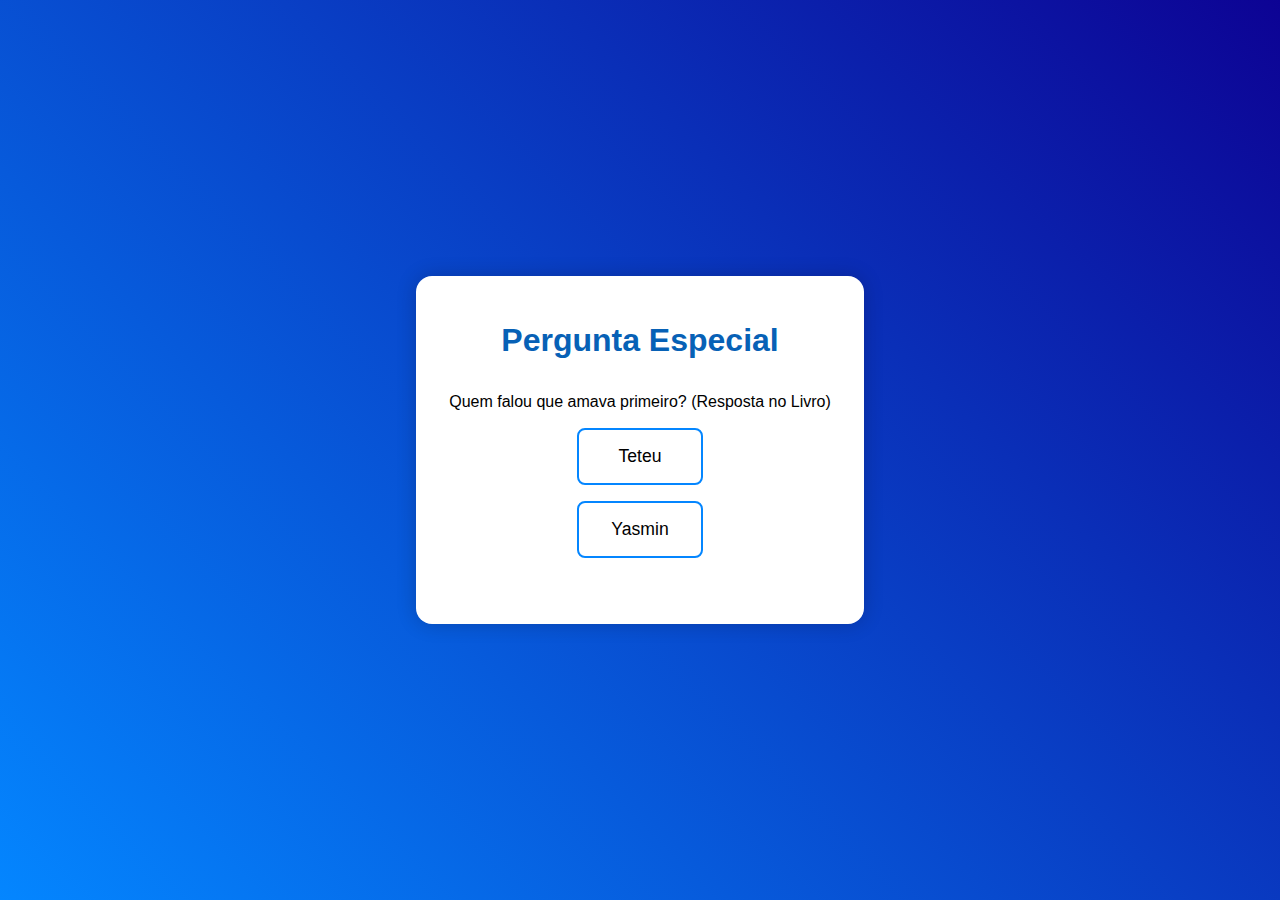
<file: index.html>
<!DOCTYPE html>
<html lang="en">
<head>
    <meta charset="UTF-8">
    <meta http-equiv="X-UA-Compatible" content="IE=edge">
    <meta name="viewport" content="width=device-width, initial-scale=1.0">
    <title>Nossa que cara boiola</title>
    <link rel="stylesheet" href="./style.css">
</head>
<body>
    <style>
        body {
            margin: 0;
            min-height: 100vh;
            display: flex;
            align-items: center;
            justify-content: center;
            background: linear-gradient(45deg, #0486ff, #0d0394);
            font-family: Arial, sans-serif;
        }

        .container {
            background: white;
            padding: 1.5rem;
            border-radius: 1rem;
            box-shadow: 0 0 20px rgba(0,0,0,0.2);
            text-align: center;
            max-width: 90%;
            width: 400px;
            height: 300px;
        }

        h1 {
            color: #0761b6;
            margin-bottom: 1rem;
        }

        .options {
            display: flex;
            flex-direction: column;
            gap: 1rem;
        }

        button {
            padding: 1rem 2rem;
            font-size: 1.1rem;
            border: 2px solid #0486ff;
            border-radius: 0.5rem;
            background: white;
            color: #000000;
            cursor: pointer;
            transition: all 0.3s ease;
        }

        button:hover {
            background: #0486ff;
            color: white;
        }

        #message {
            margin-top: 1rem;
            color: #0486ff;
            font-weight: bold;
            min-height: 1.5rem;
        }
    </style>
    <div class="container">
        <h1>Pergunta Especial</h1>
        <p>Quem falou que amava primeiro?
            (Resposta no Livro)
        </p>
        
        <div class="options">
            <button onclick="checkAnswer('correct')">Teteu</button>
            <button onclick="checkAnswer('wrong')">Yasmin</button>
        </div>
        
        <div id="message"></div>
    </div>
    
    <script>
        function checkAnswer(answer) {
            const message = document.getElementById('message');
            if (answer === 'correct') {
                message.textContent = 'Resposta certa! Redirecionando...';
                setTimeout(() => {
                    window.location.href = 'carta.html';
                }, 1500);
            } else {
                message.textContent = 'errou feio pkrl, vou te dar uma dica';
                setTimeout(() => {
                    window.location.href = 'https://www.youtube.com/watch?v=1Zt6BZ4b21E&pp=ygUpMTAgcGFzc29zIHBhcmEgY29uaGVjZXIgbWFpcyBzZXUgbmFtb3JhZG8%3D';
                }, 1500);
            }
        }
    </script>
</body>
</html>
</file>
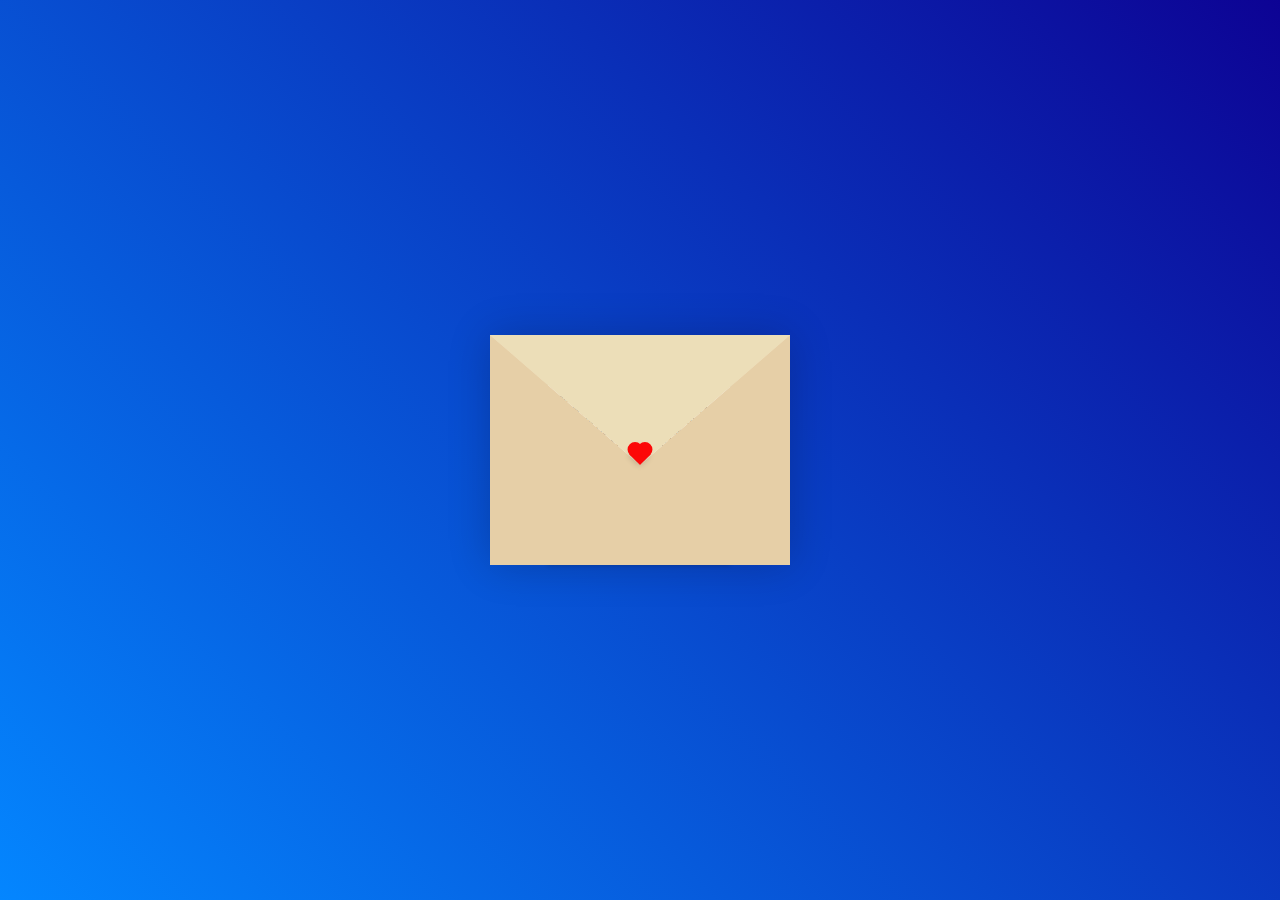
<file: carta.html>
<!DOCTYPE html>
<html lang="en">
<head>
    <meta charset="UTF-8">
    <meta http-equiv="X-UA-Compatible" content="IE=edge">
    <meta name="viewport" content="width=device-width, initial-scale=1.0">
    <title>Nossa que cara boiola</title>
    <link rel="stylesheet" href="./style.css">
</head>
<body>
    <div class="container">
        <div class="envelope-wrapper">
            <div class="envelope">
                <div class="letter">
                    <div class="text">
                        <strong>Querida Yasmin,</strong>
                        <p>
                            Você é a pessoa que deixa meus dias mais leves e meus sonhos mais próximos. Cada momento com você me faz sentir que tudo faz sentido.
                             Eu amo como você me entende, me apoia e me faz rir do nada. 
                        </p>
                    </div>
                </div>
            </div>
            <div class="heart"></div>
        </div>
    </div>
    <script>
        const envelope = document.querySelector('.envelope-wrapper');
        envelope.addEventListener('click', () => {
            envelope.classList.toggle('flap');
        });
    </script>
</body>
</html>
</file>
<file: style.css>
:root{
  --primary: #fff;
  --bg-color: #9cc4e4;
  --bg-envelope-color: #f5edd1;
  --envelope-tab: #ecdeb8;
  --envelope-cover: #e6cfa7;
  --shadow-color: rgba(0, 0, 0, 0.2);
  --txt-color: #444;
  --heart-color: rgb(252, 8, 8);
}
body {
  margin: 0;
  min-height: 100vh;
  display: flex;
  align-items: center;
  justify-content: center;
  background: linear-gradient(45deg, #0486ff, #0d0394);
  font-family: Arial, sans-serif;
  justify-content: center;
}
.container {
  height: 100vh;
  display: grid;
  place-items: center;
}
.container > .envelope-wrapper {
  background: var(--bg-envelope-color);
  box-shadow: 0 0 40px var(--shadow-color);
}
.envelope-wrapper > .envelope {
  position: relative;
  width: 300px;
  height: 230px;
}
.envelope-wrapper > .envelope::before {
  content: "";
  position: absolute;
  top: 0;
  z-index: 2;
  border-top: 130px solid var(--envelope-tab);
  border-right: 150px solid transparent;
  border-left: 150px solid transparent;
  transform-origin: top;
  transition: all 0.5s ease-in-out 0.7s;
}
.envelope-wrapper > .envelope::after {
  content: "";
  position: absolute;
  z-index: 2;
  width: 0px;
  height: 0px;
  border-top: 130px solid transparent;
  border-right: 150px solid var(--envelope-cover);
  border-bottom: 100px solid var(--envelope-cover);
  border-left: 150px solid var(--envelope-cover);
}
.envelope > .letter {
  position: absolute;
  right: 20%;
  bottom: 0;
  width: 54%;
  height: 80%;
  background: var(--primary);
  text-align: center;
  transition: all 1s ease-in-out;
  box-shadow: 0 0 5px var(--shadow-color);
  padding: 20px 10px;
}

.envelope > .letter > .text {
  font-family: 'Gill Sans', 'Gill Sans MT', Calibri, 'Trebuchet MS', sans-serif;
  color: var(--txt-color);
  text-align: left;
  font-size: 10px;
}
.heart {
  position: absolute;
  top: 50%;
  left: 50%;
  width: 15px;
  height: 15px;
  background: var(--heart-color);
  z-index: 4;
  transform: translate(-50%, -20%) rotate(45deg);
  transition: transform 0.5s ease-in-out 1s;
  box-shadow: 0 1px 6px var(--shadow-color);
  cursor: pointer;
}
.heart:before, 
.heart:after {
  content: "";
  position: absolute;
  width: 15px;
  height: 15px;
  background-color: var(--heart-color);
  border-radius: 50%;
}
.heart:before {
  top: -7.5px;
}
.heart:after {
  right: 7.5px;
}
.flap > .envelope:before {
  transform: rotateX(180deg);
  z-index: 0;
}
.flap > .envelope > .letter {
  bottom: 100px;
  transform: scale(1.5);
  transition-delay: 1s;
}
.flap > .heart {
  transform: rotate(90deg);
  transition-delay: 0.4s;
}
</file>
